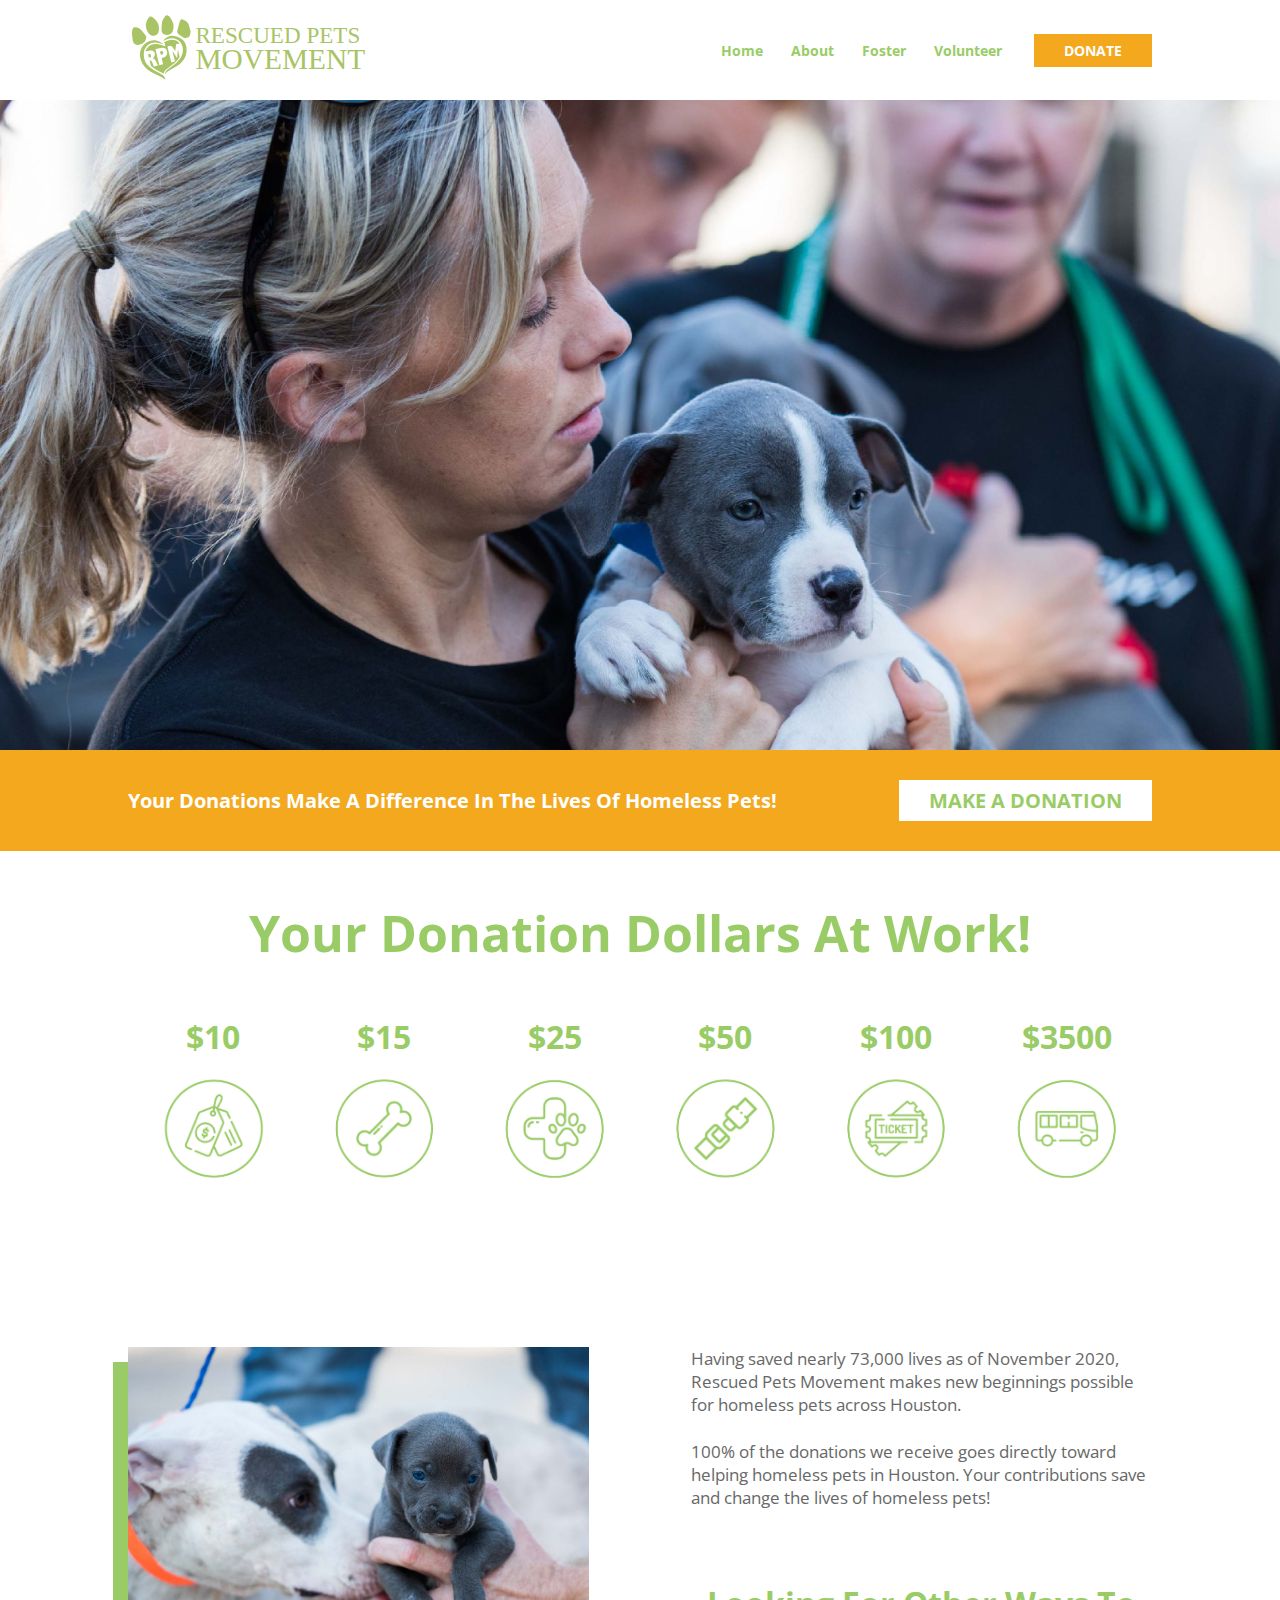
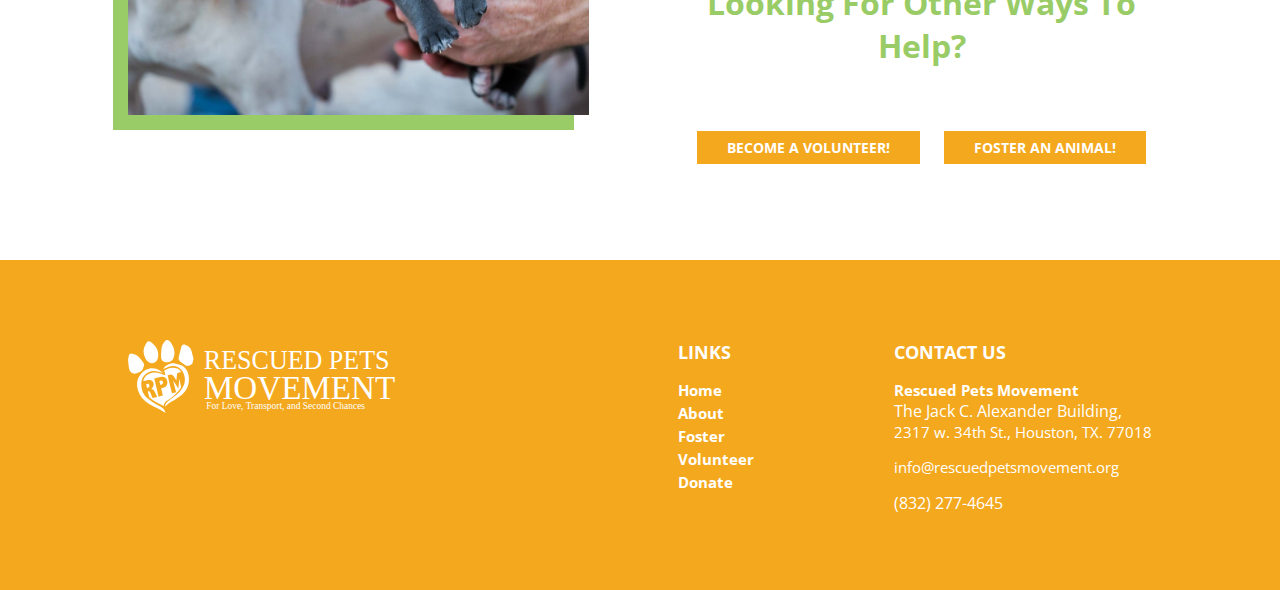
<file: RPM- Donate.html>
<!Doctype html>
<html>
<head>
   <meta name="viewport" content="with=device-width, initial-scale=1.0">
    <meta charset="utf-8">
    <meta http-equiv="X-UA-Compatible" content="IE-edge">
    <meta name="Rescued Pets Movement Saves Hundreds of Animals from Area Shelters. Donate Today To Help Us Continue Our Life-Saving Work. Services: Animal Transport, Animal Rescue, Animal Foster Care." content="">
    <title>Rescued Pets Movement - Donate</title>
    <link rel="stylesheet" href="RPM-Donate.css">
</head>
<body>
    
<!----------------Navigation Header---------------->
    
     <section class="header">
        <nav>
            <div class="Logo"><a href="index.html"><img src="Images/RPM%20Logo%20green.svg"></a></div>
            <div class="nav-links">
              <ul>
                <li><a href="index.html">Home</a></li>
                <li><a href="RPM-about.html">About</a></li>
                <li><a href="RPM-Foster.html">Foster</a></li>
                <li><a href="RPM-Volunteer.html">Volunteer</a></li>
                <a href="RPM-%20Donate.html"><Button>DONATE</Button></a>
            </ul>
            </div>
            </nav>
      
    </section>
  <!----------------Background image---------------->      
          
    
    <section class="background-image">
    
    </section>
   
    
   
    
<!----------------Donate Banner---------------->
   <section class="Donate-c">
    <div class="Donate-Container">
     <div class="Donate-row">
         <div class="Donate-col">
             <P>Your Donations Make A Difference In The Lives Of Homeless Pets!</P></div>
                <div class="Donate-Col"><a href="https://rescuedpetsmovement.networkforgood.com/projects/99946-main-giving-page"><Button>MAKE A DONATION</Button></a>
                </div>
    </div>
    </div>
    </section>
   
    
<!----------------Your Donation Dollars at work---------------->
    
    
    <div class="Donate-title"><h1>Your Donation Dollars At Work!</h1></div>
    <section class="donate-body">
     <figure>
         <h1>$10</h1>
  <img src="Images/Donate%20Icons-07.png">
    <figcaption>
        <p><b>Luggage Tag:</b></p>
<p1>Collar and info for each pet!</p1>
    </figcaption>
    </figure>
    <figure>
        <h1>$15</h1>
  <img src="Images/Donate%20Icons-08.png">
    <figcaption>
        <p><b>Food & Beverage:</b></p>
<p1>Keep their tummies full for the journey!</p1>
        
    </figcaption>
    </figure>
    <figure>
        <h1>$25</h1>
  <img src="Images/Donate%20Icons-09.png">
    <figcaption>
        <p><b>Puppy Pit Stop:</b></p>
<p1>Potty Pads / Cleaning Supplies!</p1>
        
    </figcaption>
    </figure>
    <figure>
        <h1>$50</h1>
  <img src="Images/Donate%20Icons-10.png">
    <figcaption>
        <p><b>Seat On The Bus:</b></p>
<p1>Individual Dog & Cat Crates!</p1>
        
    </figcaption>
    </figure>
    <figure>
        <h1>$100</h1>
  <img src="Images/Donate%20Icons-11.png">
    <figcaption>
        <p><b>Reserve Ticket:</b></p>
<p1>Transportation Costs for Each Pet!</p1>
        
    </figcaption>
    </figure>
    <figure>
     <h1>$3500</h1>
  <img src="Images/Donate%20Icons-12.png">
    <figcaption>
        <p><b>You Can Save an Entire Busload!</b></p>
        
    </figcaption>
    </figure>
    </section>
    
    
<!----------------2 Column Info ---------------->
    
    <section class="column-container">
        <div class="Column-row">
            <div class="Col">
                 <img src="Images/1Donate-02.jpg">
            </div>
             <div class="Col">
                 
                <p>Having saved nearly 73,000 lives as of November 2020, Rescued Pets Movement makes new beginnings possible for homeless pets across Houston.</p>
                 <p>100% of the donations we receive goes directly toward helping homeless pets in Houston. Your contributions save and change the lives of homeless pets!</p>
    
                 <h1>Looking For Other Ways  To Help?</h1>
                  <div class="button-container">
                      
                      <div class="button1"><a href="RPM-Volunteer.html"><Button>BECOME A VOLUNTEER!</Button></div>
                          
                          
                          <div class="button1"><a href="RPM-Foster.html"><Button>FOSTER AN ANIMAL!</Button></a></div>
                 
                      </div>
                 </div> 
            </div>
        
        
        </div>
    </section>
    
<!----------------Footer ---------------->
    
<section class="footer-container">
    <div class="footer">
         <div class="footer-heading footer-1">
             <a href="RPM-INDEX-NEW.html"><img src="Images/RPMlogowhite.svg"></a>
        </div>
        <div class="footer-heading EMPTY"></div>
        <div class="footer-heading">
            <h2>LINKS</h2>
            <a href="index.html">Home</a>
            <a href="RPM-about.html">About</a>
            <a href="RPM-Foster.html">Foster</a>
            <a href="RPM-Volunteer.html">Volunteer</a>
            <a href="RPM-%20Donate.html">Donate</a>
        </div>
        <div class="footer-heading">
            <h2>CONTACT US</h2>
            <p1>Rescued Pets Movement</p1>
            <p2>The Jack C. Alexander Building,</p2>
            <p3>2317 w. 34th St., Houston, TX. 77018</p3>
            <p4>info@rescuedpetsmovement.org</p4>
            <p5>(832) 277-4645</p5>
        </div>
         
        
    
    </div>
</section>
    
    
    
</body>
</html>
</file>
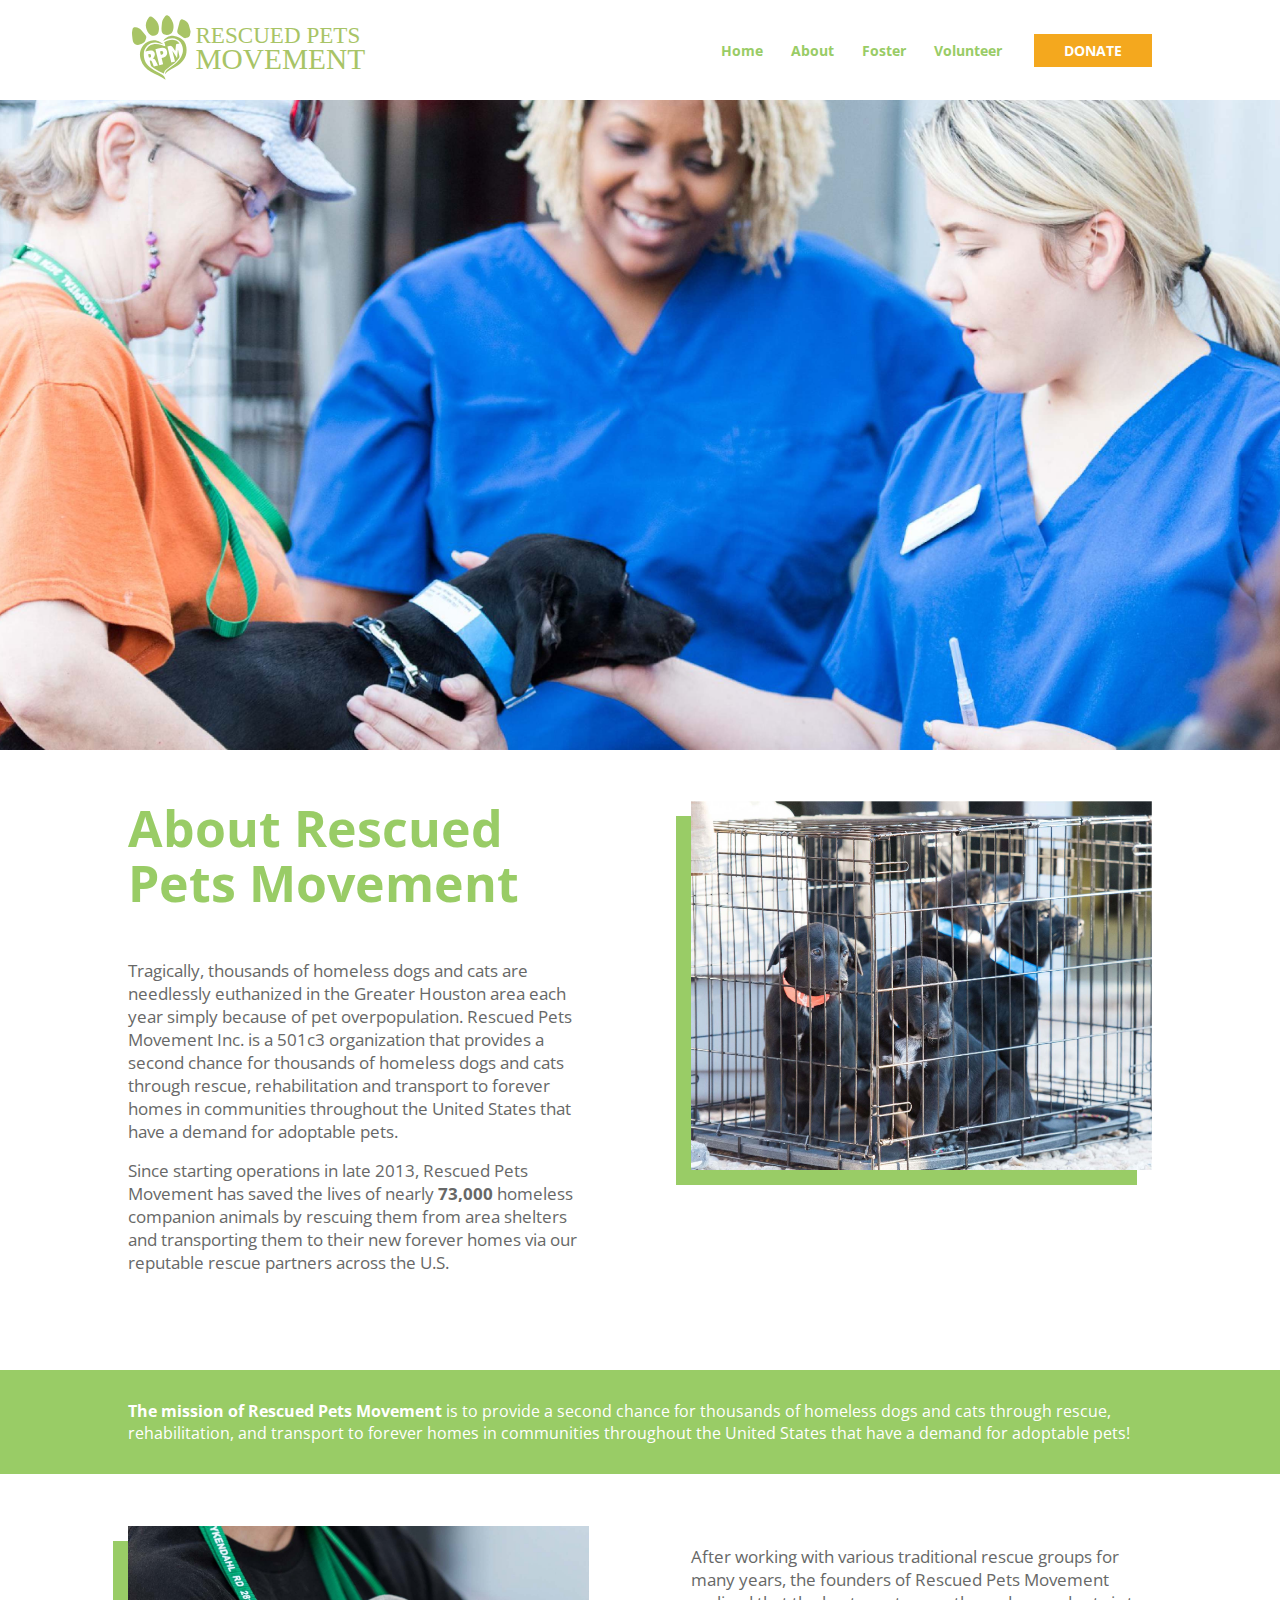
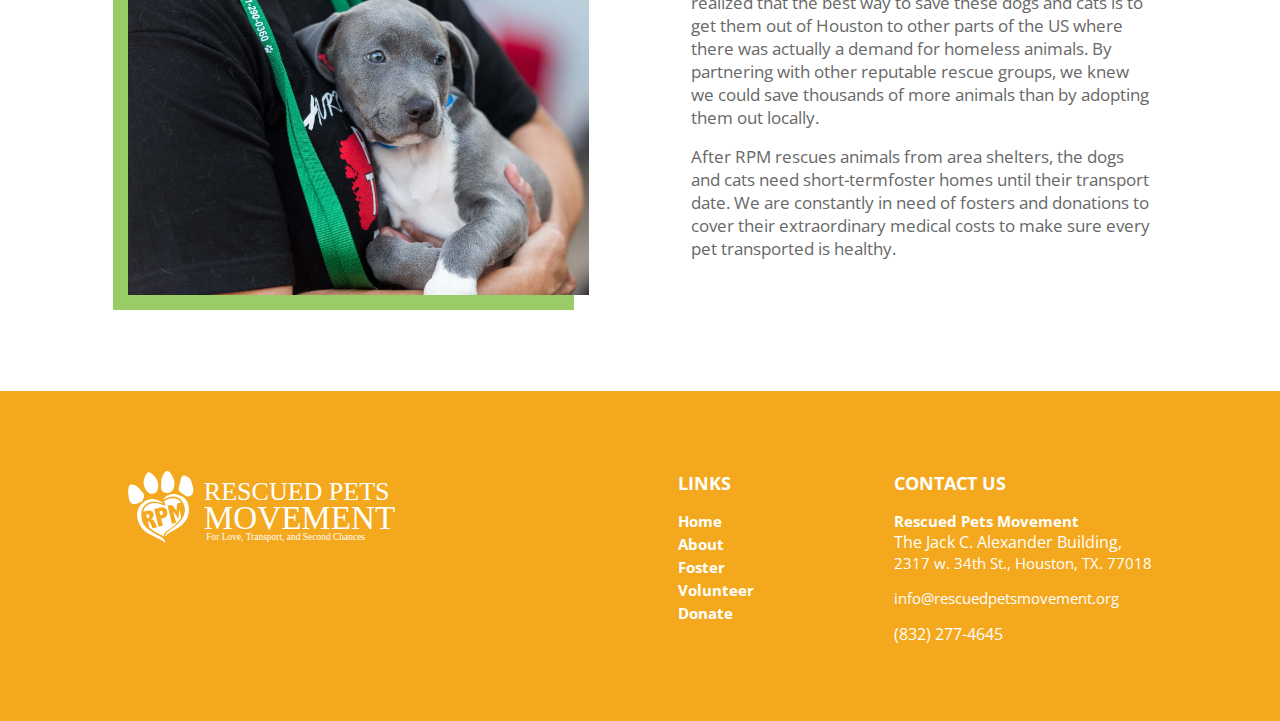
<file: RPM-about.html>
<!Doctype html>
<html>
<head>
   <meta name="viewport" content="with=device-width, initial-scale=1.0">
    <meta charset="utf-8">
    <meta http-equiv="X-UA-Compatible" content="IE-edge">
    <meta name="Rescued Pets Movement Saves Hundreds of Animals from Area Shelters. Donate Today To Help Us Continue Our Life-Saving Work. Services: Animal Transport, Animal Rescue, Animal Foster Care." content="">
    <title>Rescued Pets Movement - About</title>
    <link rel="stylesheet" href="RPM-about.css">
</head>
<body>
    
<!----------------Navigation Header---------------->
    
     <section class="header">
        <nav>
            <div class="Logo"><a href="index.html"><img src="Images/RPM%20Logo%20green.svg"></a></div>
            <div class="nav-links">
              <ul>
                <li><a href="index.html">Home</a></li>
                <li><a href="RPM-about.html">About</a></li>
                <li><a href="RPM-Foster.html">Foster</a></li>
                <li><a href="RPM-Volunteer.html">Volunteer</a></li>
                <a href="RPM-%20Donate.html"><Button>DONATE</Button></a>
            </ul>
            </div>
            </nav>
      
    </section>
    
    <section class="background-image"></section>
   
    
   
    
<!----------------About RPM---------------->
    
    <section class="About-RPM-Container">
        
        <div class="About-Row">
            <div class="About-Col">
            <h1>About Rescued Pets Movement</h1>
            <p>Tragically, thousands of homeless dogs and cats are needlessly euthanized in the Greater Houston area each year simply because of pet overpopulation. Rescued Pets Movement Inc. is a 501c3 organization that provides a second chance for thousands of homeless dogs and cats through rescue, rehabilitation and transport to forever homes in communities throughout the United States that have a demand for adoptable pets.</p>

                <p>Since starting operations in late 2013, Rescued Pets Movement has saved the lives of nearly <b>73,000</b> homeless companion animals by rescuing them from area shelters and transporting them to their new forever homes via our reputable rescue partners across the U.S.</p>
            </div>
            <div class="About-Col">
                <img src="Images/About-pic-02.jpg">
        </div>
        </div>
    </section>
    
    <!----------------blockquote---------------->
    <section class= "mission-banner">
        <div class="mission-container">
            <div class="mission-text">
                <p><b>The mission of Rescued Pets Movement</b> is to provide a second chance for thousands of homeless dogs and cats through rescue, rehabilitation, and transport to forever homes in communities throughout the United States that have a demand for adoptable pets!</p>
            </div>
        </div>
    </section>
    
<!----------------About-C RPM---------------->
    
    <section class="About-C-RPM-Container">
        <div class="About-Row-2">
            <div class="About-C-Col">
                 <img src="Images/About-pic-03.jpg">
            </div>
            <div class="About-C-Col">
                 <p>After working with various traditional rescue groups for many years, the founders of Rescued Pets Movement realized that the best way to save these dogs and cats is to get them out of Houston to other parts of the US where there was actually a demand for homeless animals.  By partnering with other reputable rescue groups, we knew we could save thousands of more animals than by adopting them out locally.</p>

                <p>After RPM rescues animals from area shelters, the dogs and cats need short-termfoster homes until their transport date. We are constantly in need of fosters and donations to cover their extraordinary medical costs to make sure every pet transported is healthy.</p>
            </div>
            
        </div>
       
    </section>
    
    
    
<!----------------footer---------------->
    
<section class="footer-container">
    <div class="footer">
         <div class="footer-heading footer-1">
             <a href="RPM-INDEX-NEW.html"><img src="Images/RPMlogowhite.svg"></a>
        </div>
        <div class="footer-heading EMPTY"></div>
        <div class="footer-heading">
            <h2>LINKS</h2>
            <a href="index.html">Home</a>
            <a href="RPM-about.html">About</a>
            <a href="RPM-Foster.html">Foster</a>
            <a href="RPM-Volunteer.html">Volunteer</a>
            <a href="RPM-%20Donate.html">Donate</a>
        </div>
        <div class="footer-heading">
            <h2>CONTACT US</h2>
            <p1>Rescued Pets Movement</p1>
            <p2>The Jack C. Alexander Building,</p2>
            <p3>2317 w. 34th St., Houston, TX. 77018</p3>
            <p4>info@rescuedpetsmovement.org</p4>
            <p5>(832) 277-4645</p5>
        </div>
         
        
    
    </div>
</section>
    
    
    
</body>
</html>
</file>
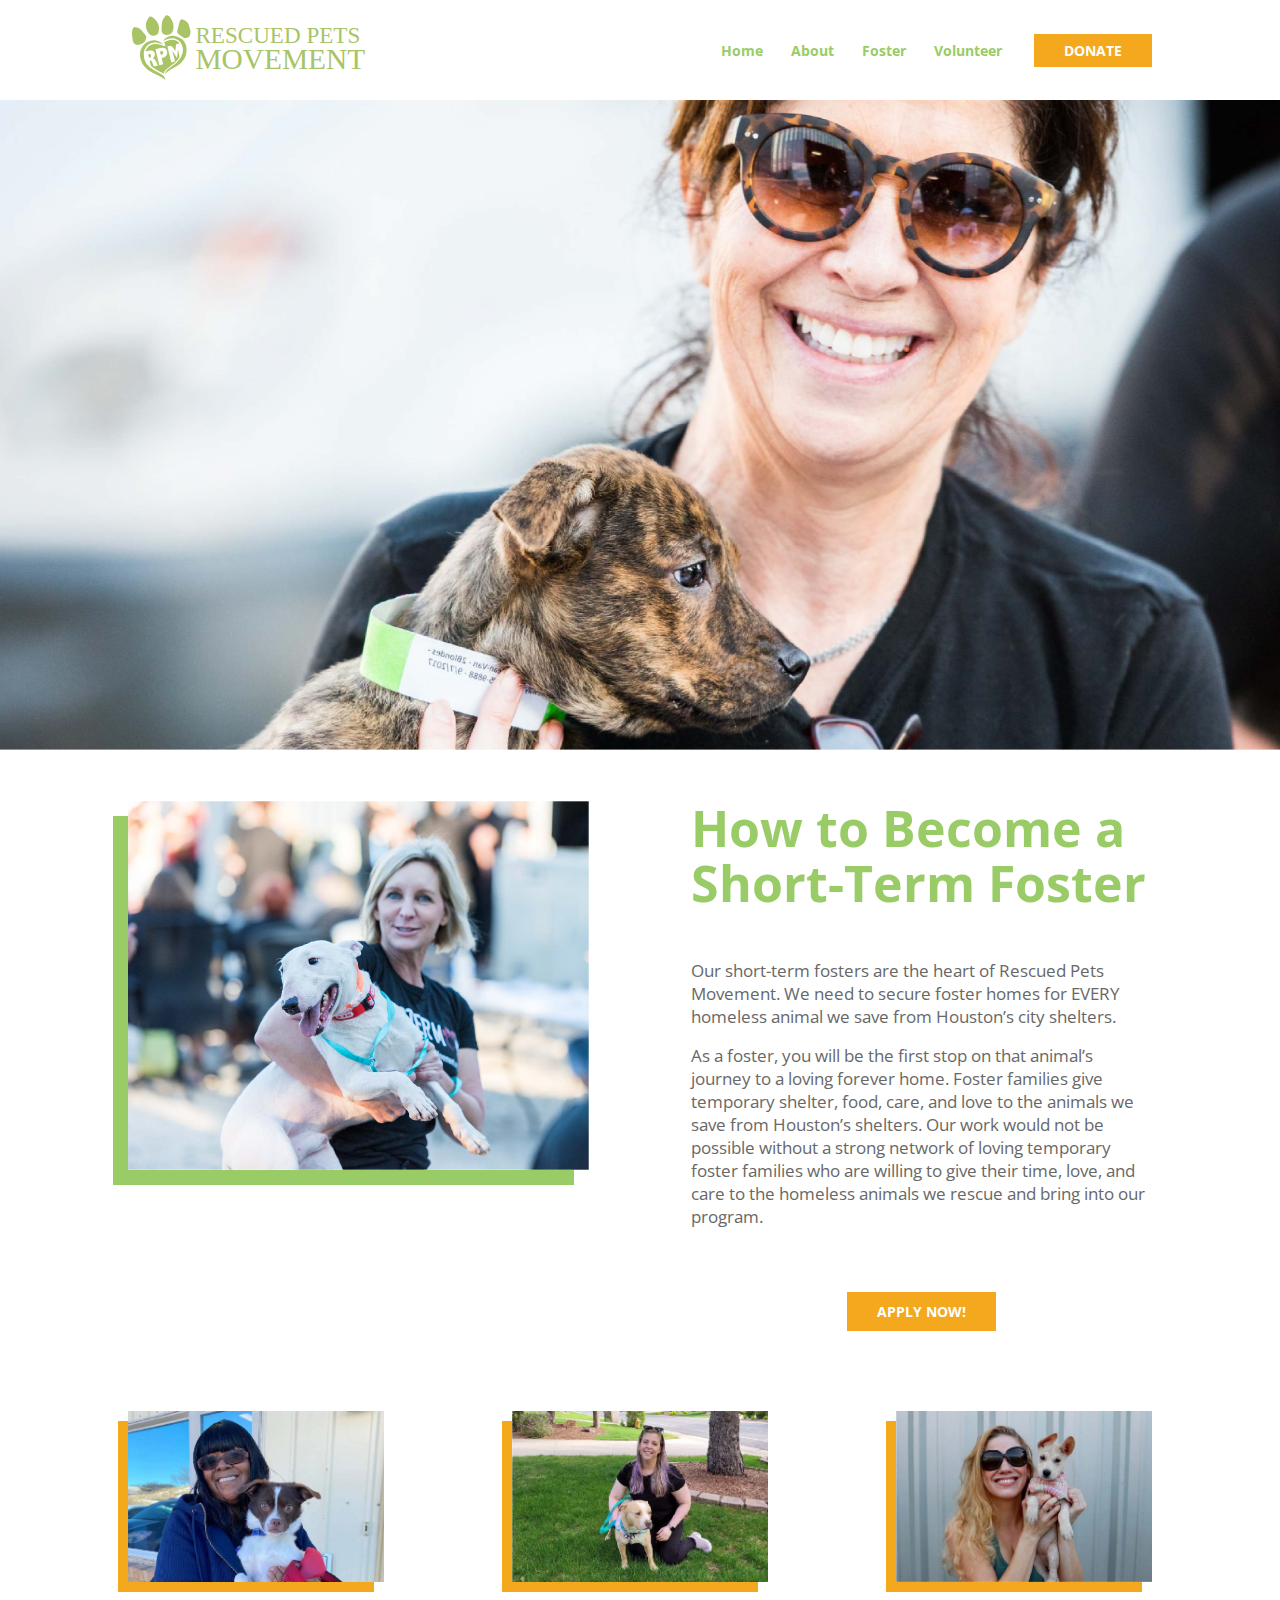
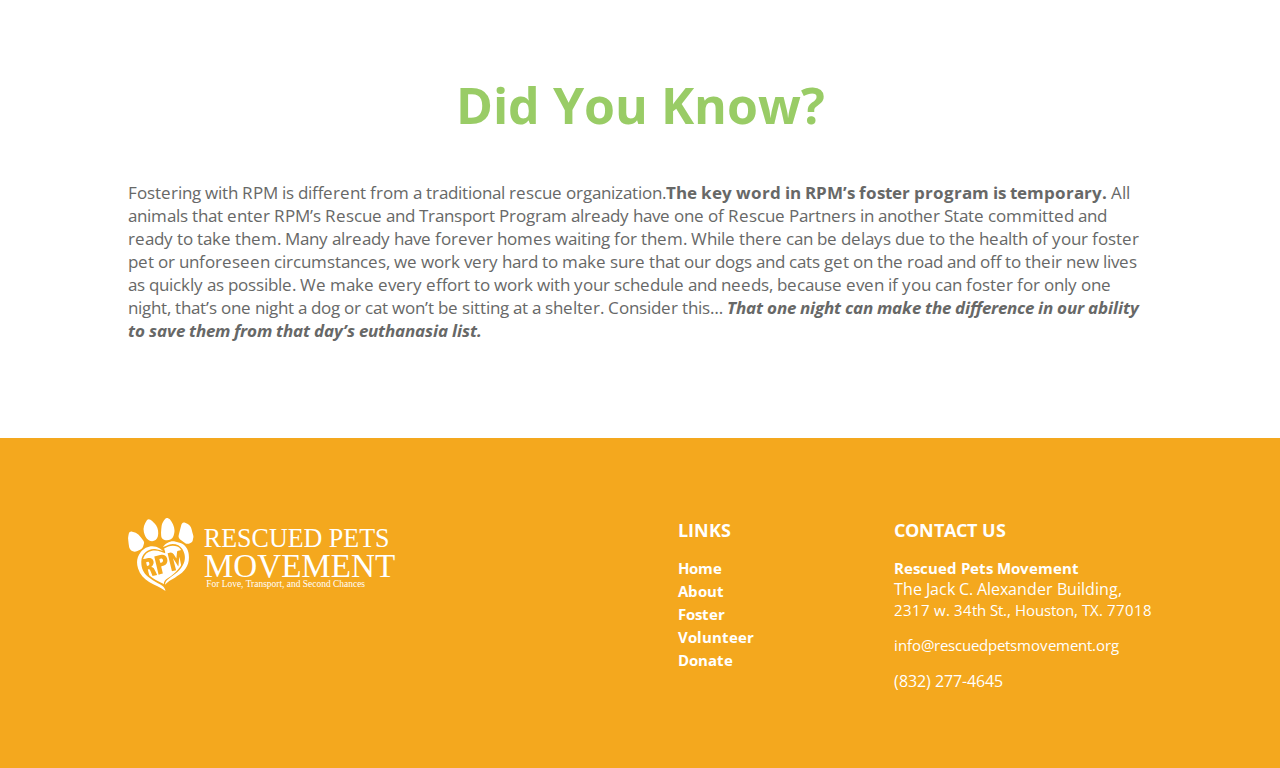
<file: RPM-Foster.html>
<!Doctype html>
<html>
<head>
   <meta name="viewport" content="with=device-width, initial-scale=1.0">
    <meta charset="utf-8">
    <meta http-equiv="X-UA-Compatible" content="IE-edge">
    <meta name="Rescued Pets Movement Saves Hundreds of Animals from Area Shelters. Donate Today To Help Us Continue Our Life-Saving Work. Services: Animal Transport, Animal Rescue, Animal Foster Care." content="">
    <title>Rescued Pets Movement - Foster</title>
    <link rel="stylesheet" href="RPM-Foster.css">
</head>
<body>
    
<!----------------Navigation Header---------------->
    
 <section class="header">
        <nav>
            <div class="Logo"><a href="index.html"><img src="Images/RPM%20Logo%20green.svg"></a></div>
            <div class="nav-links">
              <ul>
                <li><a href="index.html">Home</a></li>
                <li><a href="RPM-about.html">About</a></li>
                <li><a href="RPM-Foster.html">Foster</a></li>
                <li><a href="RPM-Volunteer.html">Volunteer</a></li>
                <a href="RPM-%20Donate.html"><Button>DONATE</Button></a>
            </ul>
            </div>
            </nav>
        </section>
      
    <div class="background-image"></div>
    

<!----------------How to become a short-term foster---------------->
    
    <section class="how">
        
        <div class="row">
            <div class="HTBSTF">
            <img src="Images/Foster-1.jpg" alt="RPM_1">
            </div>
            <div class="HTBSTF">
            <h1>How to Become a Short-Term Foster</h1>
            <p>Our short-term fosters are the heart of Rescued Pets Movement. We need to secure foster homes for EVERY homeless animal we save from Houston’s city shelters.</p>
            <p>
                As a foster, you will be the first stop on that animal’s journey to a loving forever home. Foster families give temporary shelter, food, care, and love to the animals we save from Houston’s shelters. Our work would not be possible without a strong network of loving temporary foster families who are willing to give their time, love, and care to the homeless animals we rescue and bring into our program.</p>
                <div class="LMbutton-container"><div class="LM-button"><a href="https://docs.google.com/forms/d/e/1FAIpQLSe3cpMVJP61m_5eDw3GGxj3ZWz79ipcQY7tKyjc6Qb9q6S0xg/viewform"><Button>APPLY NOW!</Button></a></div></div>
        </div>
        </div>
    </section>
    
    <!----------------3 image column---------------->
    
    <section class="image3-containter">
    <div class="row2">
        <div class="col-1">
            <img src="Images/Foster-col-03.jpg">
            </div>
        
         <div class="col-1">
            <img src="Images/Foster-col-04.jpg">
            </div>
        
         <div class="col-1">
            <img src="Images/Foster-col-05.jpg">
             </div>
       
        </div>
     </section>
    
    
     <!----------------did you know?---------------->
    
    <section class="Did-you-know-container">
        <div class="Did-you-know">
         <h1>Did You Know?</h1>
            <p>Fostering with RPM is different from a traditional rescue organization.<b>The key word in RPM’s foster program is temporary.</b> All animals that enter RPM’s Rescue and Transport Program already have one of Rescue Partners in another State committed and ready to take them.  Many already have forever homes waiting for them.  While there can be delays due to the health of your foster pet or unforeseen circumstances, we work very hard to make sure that our dogs and cats get on the road and off to their new lives as quickly as possible. We make every effort to work with your schedule and needs, because even if you can foster for only one night, that’s one night a dog or cat won’t be sitting at a shelter. Consider this… <em><b>That one night can make the difference in our ability to save them from that day’s euthanasia list.</b></em></p>
        </div>
    
    
    
    
    
    </section>
   
    
    
<!----------------footer---------------->
    
<section class="footer-container">
    <div class="footer">
         <div class="footer-heading footer-1">
             <a href="RPM-INDEX-NEW.html"><img src="Images/RPMlogowhite.svg"></a>
        </div>
        <div class="footer-heading EMPTY"></div>
        <div class="footer-heading">
            <h2>LINKS</h2>
            <a href="index.html">Home</a>
            <a href="RPM-about.html">About</a>
            <a href="RPM-Foster.html">Foster</a>
            <a href="RPM-Volunteer.html">Volunteer</a>
            <a href="RPM-%20Donate.html">Donate</a>
        </div>
        <div class="footer-heading">
            <h2>CONTACT US</h2>
            <p1>Rescued Pets Movement</p1>
            <p2>The Jack C. Alexander Building,</p2>
            <p3>2317 w. 34th St., Houston, TX. 77018</p3>
            <p4>info@rescuedpetsmovement.org</p4>
            <p5>(832) 277-4645</p5>
        </div>
         
        
    
    </div>
</section>
    
    
    
</body>
</html>
</file>
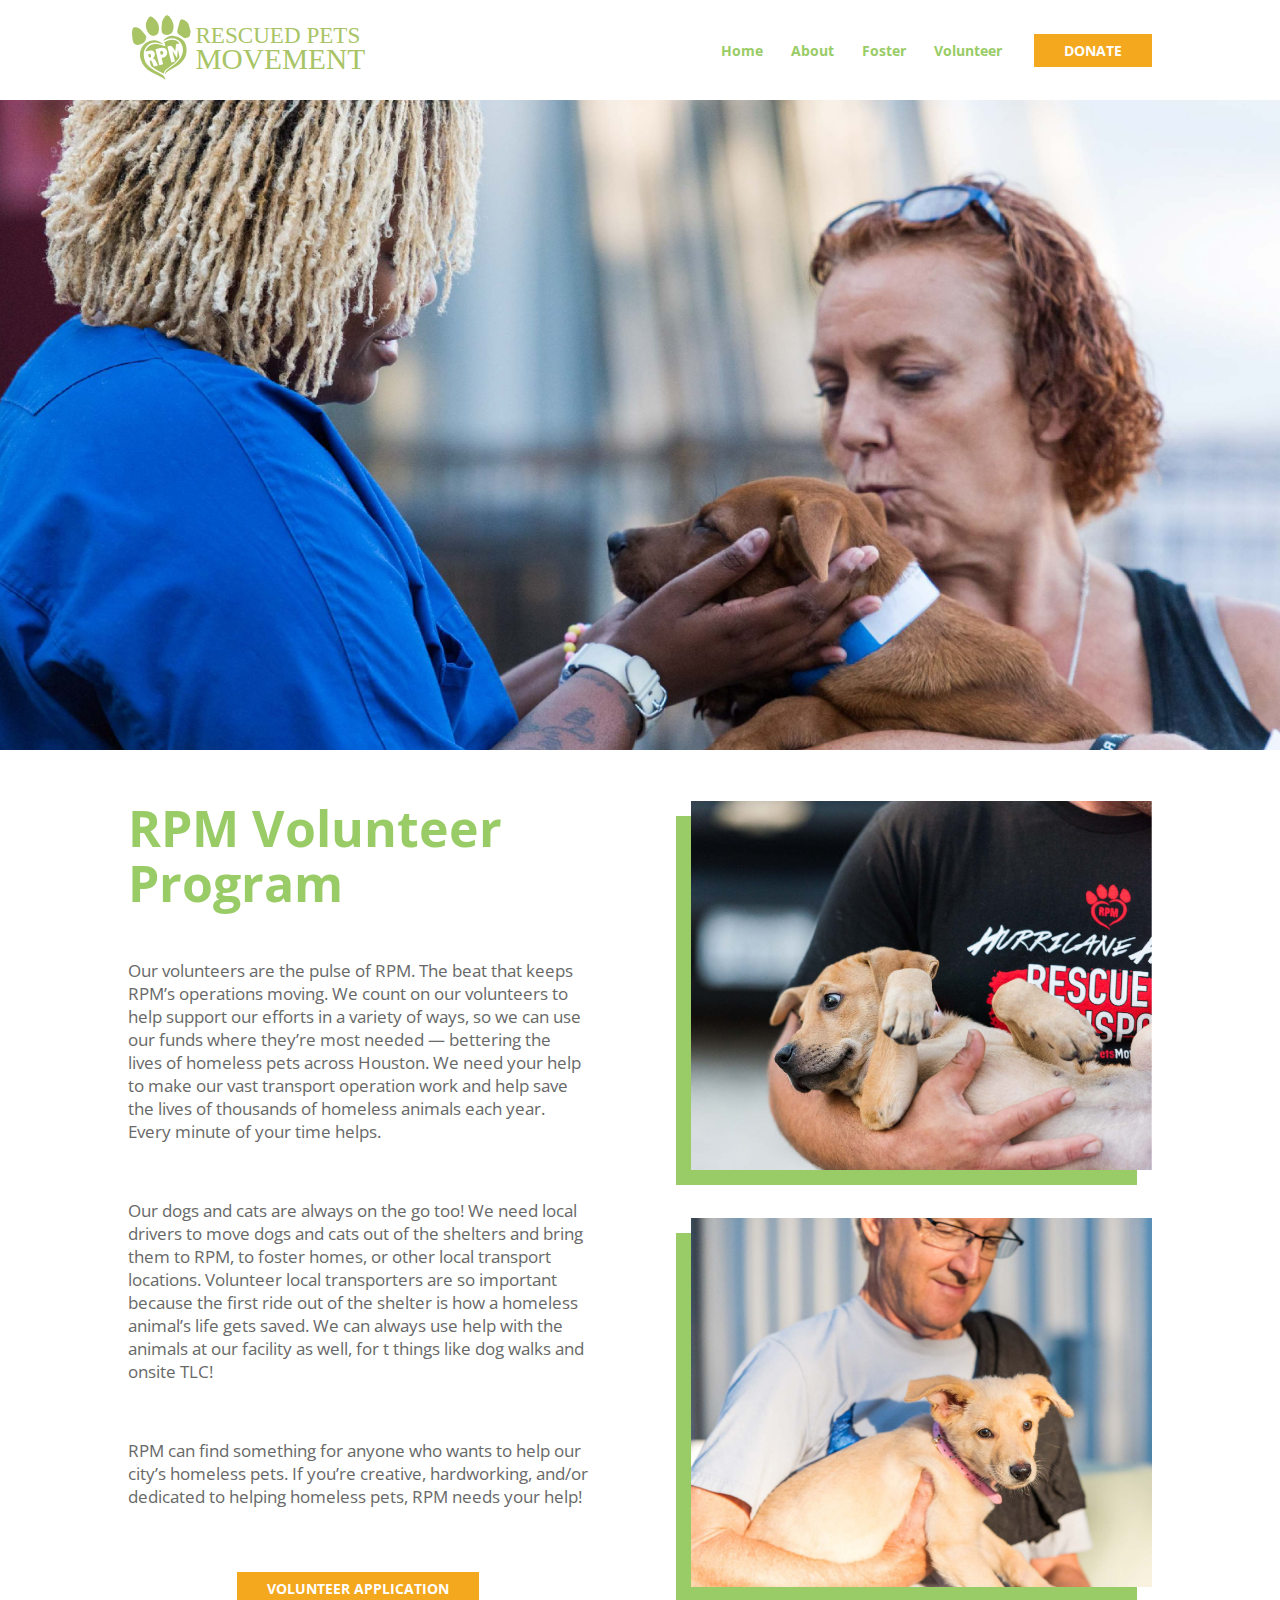
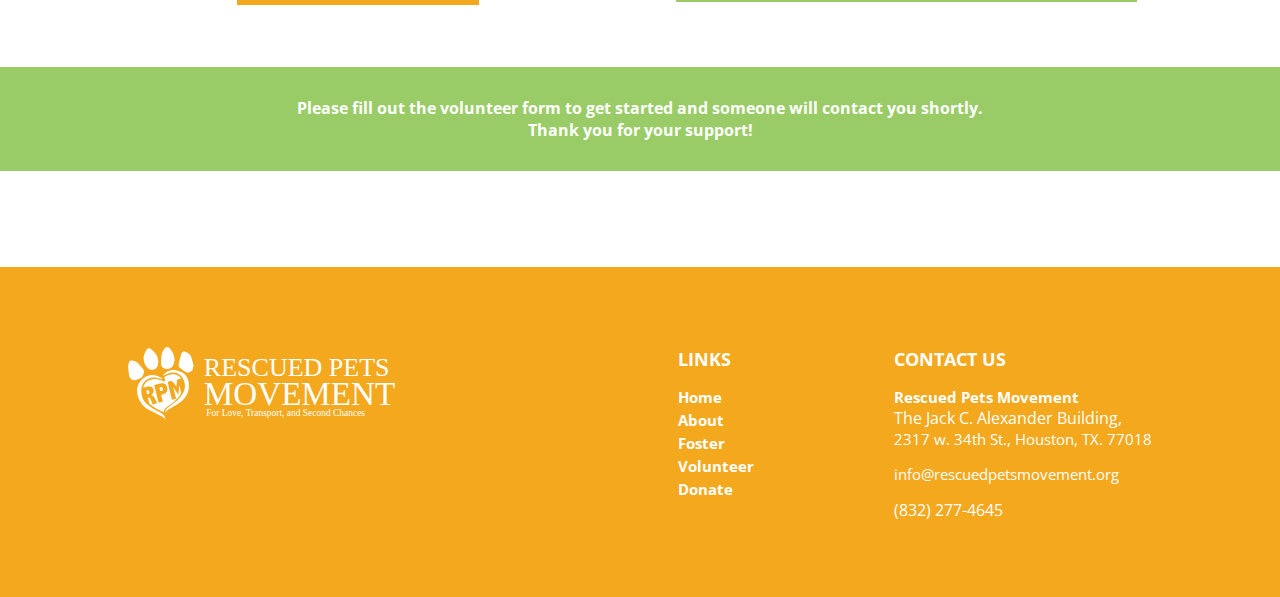
<file: RPM-Volunteer.html>
<!Doctype html>
<html>
<head>
   <meta name="viewport" content="with=device-width, initial-scale=1.0">
    <meta charset="utf-8">
    <meta http-equiv="X-UA-Compatible" content="IE-edge">
    <meta name="Rescued Pets Movement Saves Hundreds of Animals from Area Shelters. Donate Today To Help Us Continue Our Life-Saving Work. Services: Animal Transport, Animal Rescue, Animal Foster Care." content="">
    <title>Rescued Pets Movement - Volunteer</title>
    <link rel="stylesheet" href="RPM-Volunteer.css">
</head>
<body>
    
<!----------------Navigation Header---------------->
    
     <section class="header">
        <nav>
            <div class="Logo"><a href="index.html"><img src="Images/RPM%20Logo%20green.svg"></a></div>
            <div class="nav-links">
              <ul>
                <li><a href="index.html">Home</a></li>
                <li><a href="RPM-about.html">About</a></li>
                <li><a href="RPM-Foster.html">Foster</a></li>
                <li><a href="RPM-Volunteer.html">Volunteer</a></li>
                <a href="RPM-%20Donate.html"><Button>DONATE</Button></a>
            </ul>
            </div>
            </nav>
      
    </section>
     <section class="background-image"></section>
    
   
    
<!----------------RPM Volunteer Program---------------->
    
    <section class="About-RPM-Container">
        
        <div class="About-Row">
            <div class="About-Col">
            <h1>RPM Volunteer Program </h1>
            <p>Our volunteers are the pulse of RPM. The beat that keeps RPM’s operations moving. We count on our volunteers to help support our efforts in a variety of ways, so we can use our funds where they’re most needed — bettering the lives of homeless pets across Houston. We need your help to make our vast transport operation work and help save the lives of thousands of homeless animals each year. Every minute of your time helps.</p>

                <p>Our dogs and cats are always on the go too! We need local drivers to move dogs and cats out of the shelters and bring them to RPM, to foster homes, or other local transport locations. Volunteer local transporters are so important because the first ride out of the shelter is how a homeless animal’s life gets saved. We can always use help with the animals at our facility as well, for t things like dog walks and onsite TLC!</p>
                
                <p>RPM can find something for anyone who wants to help our city’s homeless pets. If you’re creative, hardworking, and/or dedicated to helping homeless pets, RPM needs your help!</p>
                
                <div class="button-container"><a href="https://docs.google.com/forms/d/e/1FAIpQLSesfCZS03B_r-CGFlM_XWOmwviiDQDi9fQNJezVTyxRN82zlQ/viewform"><Button>VOLUNTEER APPLICATION</Button></a></div>
            </div>
            <div class="About-Col">
                <img src="Images/Volunteer-02.jpg">
                <img src="Images/Volunteer-2.jpg">
            
        </div>
        </div>
    </section>
    
   <!----------------Blockquote---------------->
    
        <div class="blockquote-container">
        <div class="blockquote-text">
            <p>Please fill out the volunteer form to get started and someone will contact you shortly.</p> <p>Thank you for your support!</p></div>
        </div>

    <!----------------footer---------------->
    
<section class="footer-container">
    <div class="footer">
         <div class="footer-heading footer-1">
             <a href="RPM-INDEX-NEW.html"><img src="Images/RPMlogowhite.svg"></a>
        </div>
        <div class="footer-heading EMPTY"></div>
        <div class="footer-heading">
            <h2>LINKS</h2>
            <a href="index.html">Home</a>
            <a href="RPM-about.html">About</a>
            <a href="RPM-Foster.html">Foster</a>
            <a href="RPM-Volunteer.html">Volunteer</a>
            <a href="RPM-%20Donate.html">Donate</a>
        </div>
        <div class="footer-heading">
            <h2>CONTACT US</h2>
            <p1>Rescued Pets Movement</p1>
            <p2>The Jack C. Alexander Building,</p2>
            <p3>2317 w. 34th St., Houston, TX. 77018</p3>
            <p4>info@rescuedpetsmovement.org</p4>
            <p5>(832) 277-4645</p5>
        </div>
         
        
    
    </div>
</section>
    
    
    
</body>
</html>
</file>
<file: RPM-Donate.css>
@import url('https://fonts.googleapis.com/css2?family=Open+Sans:ital,wght@0,300;0,400;0,500;0,600;0,700;0,800;1,300;1,400;1,500;1,600;1,700;1,800&display=swap');

*{
    margin: 0;
    padding: 0;
    font-family: "Open Sans", sans-serif;
    box-sizing: border-box;
}

body{
    
    margin-left: auto;
    margin-right: auto;
    
}


/* ---------Navigation Header----------- */

.background-image {
    width: 100%;
    background-image: url(Images/1Donate-01.jpg);
    background-position: center;
    background-size: cover;
    position: relative;
    min-height: 650px;
    max-height: inherit;
    overflow: hidden;
    
}

nav{
    width: 80%;
    margin: auto;
    display: flex;
    padding-top: 1%;
    padding-bottom: 1%;
    justify-content: space-between;
    align-items: center;
    background-color: #ffffff;
    
}

nav img{
    width: 240px;
    cursor: pointer;
    margin-right: auto;
}

.nav-links{
    text-align: right;
}

.nav-links ul li{
    list-style: none;
    display: inline-block;
    padding: 8px 12px;
 
}

.nav-links ul li a{
    color: #99cc66;
    text-decoration: none;
    font-size: 14px;
    font-weight: 700;
   
}


.nav-links li a:hover {
    color: #f4a81e;
        transition: all 0.4s ease 0s;

}

.header button {
    margin-left: 1rem;
    font-weight:700;
    font-size: 14px;
    color: #ffffff;
    text-decoration: none;
    padding: 7px 30px; 
    background-color: #f4a81e;
    Border: none;
    cursor: pointer;
  
   
}
.header button:hover {
     background-color: #99cc66;
    transition: all 0.3s ease 0s;

}

/*----------------Donate Banner----------------*/

.Donate-c {
    background-color: #f4a81e;
    padding: 30px 0px;
    margin-bottom: 3rem;
}
.Donate-Container {
    width: 80%;
    margin: auto;
    
}

.Donate-row {
    display: flex;
    flex-direction: row;
    justify-content: space-between;
    align-items: center;
}

.Donate-row {
    color: #ffffff;
    font-weight: 700;
    font-size: 20px;
}

.Donate-row button {
    margin-left: 15px;
    font-family: "Open Sans", sans-serif;
    font-weight:700;
    font-size: 20px;
    color: #99cc66;
    text-decoration: none;
    padding: 7px 30px; 
    background-color: #ffffff;
    Border: none;
    cursor: pointer;
    transition: all 0.3s ease 0s;
}
.Donate-row button:hover {
     background-color: #99cc66; 
     color: #ffffff;
   
}

        
/*----------------Your Donation Dollars at work----------------*/

}
.Donate-title {
    text-align: center;
}
    
.Donate-title h1{
    color: #99cc66;
    font-size: 50px;
    margin-bottom: 3rem;
}
   
.D-row {
    display: flex;
    flex-direction: row;
    justify-content: space-between;

}

.D-Col img {
   width: 100%;
    
}

h1 {
    text-align: center;
    color: #99cc66
}

figure img {
    width: 100%;
    top 0;
    left: 0;
    position: absolute;
    border-radius: 50%;
}

.donate-body {
    width: 80%;
    display: flex;
    align-items: center;
    justify-content: space-between;
    margin-bottom: -5rem;
    margin: auto;
}

figure {
    height: 300px;
    width : 300px;
    position: relative;
    overflow: hidden;
}

figure:hover img{
    
     transition: all 0.4s ease 0s;
    filter: blur(100px);
        
  
}

figcaption{
    width: 80%;
    position: absolute;
    text-align: center;
    transform: translateY(50px) translateX(25px);
    opacity: 0;
   
    
}

figcaption h1{
    color: #99cc66;
    margin-bottom: 5px;
   
}

figcaption p {
   color: #676867;
}

figcaption p1{
   color: #676867;
    

}

figure:hover figcaption{
    transform: translateY(50px) translateX(25px);
    opacity:  1;
}



/*----------------2 column info----------------*/

.column-container {
    width: 80%;
    margin: auto;
}
.Column-row{
    margin-top: 2rem;
    display: flex;
    flex-direction: row;
    justify-content: space-between;
    margin-bottom: 6rem;
    
   
}


.Col p {
    color: #676867;
    font-size: 17px;
     margin-bottom: 1.5rem;  
    
}


.Col {
    display: flex;
    flex-direction: column;
    width: 45%;
    
}

.Col img{ 
    box-shadow: -15px 15px #99cc66;
    
   
}

.Col h1 {
    margin-top: 3rem;
}

.button-container {
    display: flex;
    flex-direction: row;
    justify-content: space-around;
}

.button1 {
    margin-top: 4rem;
}

.button-container button{

    font-weight:700;
    font-size: 14px;
    color: #ffffff;
    text-decoration: none;
    padding: 7px 30px; 
    background-color: #f4a81e;
    Border: none;
    cursor: pointer;
    transition: all 0.3s ease 0s;
}

.button-container button:hover {
    background-color: #99cc66;
}



/*----------------footer----------------*/
    


.footer-container {
    background-color: #f4a81e;
    
    
    
}

.footer {
    height: 330px;
    background-color: #f4a81e;
    color: #ffffff;
    display: flex;
    justify-content: space-between;
    margin: 0 auto;
    width: 80%;
    
    

}

.footer-heading {
    display: flex;
    flex-direction: column;
    margin-top: 5rem;
}

.footer-heading a{
    text-decoration-line: none;
    color: #ffff;
    font-weight: 700;
    font-size: 15px;
    padding-bottom: 3px;
    transition: all 0.4s ease 0s;
}

.footer-heading a:hover {
    color: #99cc66;

}

.footer-heading h2 {
    margin-bottom: 1rem;
    font-size: 18px;
    
    
}

.footer-heading p {
    font-weight: 700;
    font-size: 15px;
}


.footer-heading p1 {
    font-weight: 700;
    font-size: 15px;

}

.footer-heading p {
    font-weight: 700;
    font-size: 15px;

}

.footer-heading p3 {
    margin-bottom: 15px;
    font-size: 15px;
}

.footer-heading p4 {
    margin-bottom: 15px;
    font-size: 15px;
}


.footer img {
 width: 270px;
    
}
</file>
<file: RPM-about.css>
@import url('https://fonts.googleapis.com/css2?family=Open+Sans:ital,wght@0,300;0,400;0,500;0,600;0,700;0,800;1,300;1,400;1,500;1,600;1,700;1,800&display=swap');

*{
    margin: 0;
    padding: 0;
    font-family: "Open Sans", sans-serif;
    box-sizing: border-box;
}

body{
    
    margin-left: auto;
    margin-right: auto;
    
}


/* ---------Navigation Header----------- */

.background-image {
    width: 100%;
    background-image: url(Images/Background-about.jpg);
    background-position: center;
    background-size: cover;
    position: relative;
    min-height: 650px;
    max-height: inherit;
    overflow: hidden;
    
}

nav{
    width: 80%;
    margin: auto;
    display: flex;
    padding-top: 1%;
    padding-bottom: 1%;
    justify-content: space-between;
    align-items: center;
    background-color: #ffffff;
    
}

nav img{
    width: 240px;
    cursor: pointer;
    margin-right: auto;
}

.nav-links{
    text-align: right;
}

.nav-links ul li{
    list-style: none;
    display: inline-block;
    padding: 8px 12px;
 
}

.nav-links ul li a{
    color: #99cc66;
    text-decoration: none;
    font-size: 14px;
    font-weight: 700;
   
}


.nav-links li a:hover {
    color: #f4a81e;
     transition: all 0.4s ease 0s;
}

.header button {
    margin-left: 1rem;
    font-weight:700;
    font-size: 14px;
    color: #ffffff;
    text-decoration: none;
    padding: 7px 30px; 
    background-color: #f4a81e;
    Border: none;
    cursor: pointer;
   
   
}
.header button:hover {
     background-color: #99cc66;
     transition: all 0.3s ease 0s;

}

/*----------------About RPM----------------*/


.About-RPM-Container {
    width: 80%;
    margin: auto;
}


.About-Row{
    margin-top: 5%;
    display: flex;
    flex-direction: row;
    justify-content: space-between;
    margin-bottom: 5rem;
    
    
}


.About-Col h1{
    color: #99cc66;
    font-weight: 700;
    Font-size: 50px;
    line-height: 1.1;
    margin-left:auto;
    margin-right: auto;
    margin-bottom: 3rem;
   
}


.About-Col p {
    color: #676867;
    font-size: 17px;
     margin-bottom: 1rem;  
    
}


.About-Col {
    display: flex;
    flex-direction: column;
    width: 45%;
    
}

.About-Col img{ 
    box-shadow: -15px 15px #99cc66
}


/*----------------model banner----------------*/

.mission-banner {
    background-color: #99cc66;
    padding-top: 30px;
    padding-bottom: 30px;
    margin-bottom: 3rem;
}

.mission-container {
    width: 80%;
    margin: auto;
}

.mission-text p {
    color: #ffffff;
    font-weight: 400;
}

    
/*----------------About-C RPM----------------*/

.About-C-RPM-Container {
    width: 80%;
    margin: auto;
}
    
.About-Row-2 {
    margin-top: 5%;
    display: flex;
    flex-direction: row;
    justify-content: space-between;
    align-items: center;
    margin-bottom: 6rem;
    
}



.About-C-Col p{
     color: #676867;
    font-size: 17px;
     margin-bottom: 1rem; 
}

.About-C-Col {
    display: flex;
    flex-direction: column;
    align-content: center;
    width: 45%;
    
}

.About-C-Col img{ 
    box-shadow: -15px 15px #99cc66
}

    
/*----------------Footer----------------*/
    


.footer-container {
    background-color: #f4a81e;
    
    
    
}

.footer {
    height: 330px;
    background-color: #f4a81e;
    color: #ffffff;
    display: flex;
    justify-content: space-between;
    margin: 0 auto;
    width: 80%;
    
    

}

.footer-heading {
    display: flex;
    flex-direction: column;
    margin-top: 5rem;
}

.footer-heading a{
    text-decoration-line: none;
    color: #ffff;
    font-weight: 700;
    font-size: 15px;
    padding-bottom: 3px;
    transition: all 0.4s ease 0s;
}

.footer-heading a:hover {
    color: #99cc66;

}

.footer-heading h2 {
    margin-bottom: 1rem;
    font-size: 18px;
    
    
}

.footer-heading p {
    font-weight: 700;
    font-size: 15px;
}


.footer-heading p1 {
    font-weight: 700;
    font-size: 15px;

}

.footer-heading p {
    font-weight: 700;
    font-size: 15px;

}

.footer-heading p3 {
    margin-bottom: 15px;
    font-size: 15px;
}

.footer-heading p4 {
    margin-bottom: 15px;
    font-size: 15px;
}


.footer img {
 width: 270px;
    
}
</file>
<file: RPM-Foster.css>
@import url('https://fonts.googleapis.com/css2?family=Open+Sans:ital,wght@0,300;0,400;0,500;0,600;0,700;0,800;1,300;1,400;1,500;1,600;1,700;1,800&display=swap');

*{
    margin: 0;
    padding: 0;
    font-family: "Open Sans", sans-serif;
    box-sizing: border-box;
}

body{
    
    margin-left: auto;
    margin-right: auto;
}

/* ---------Navigation Header----------- */

.background-image {
    width: 100%;
    background-image: url(Images/Foster_background.jpg);
    background-position: center;
    background-size: cover;
    position: relative;
    min-height: 650px;
    max-height: inherit;
    overflow: hidden;
}

nav{
    width: 80%;
    margin: auto;
    display: flex;
    padding-top: 1%;
    padding-bottom: 1%;
    justify-content: space-between;
    align-items: center;
    background-color: #ffffff;
    
}

nav img{
    width: 240px;
    cursor: pointer;
    margin-right: auto;
}

.nav-links{
    text-align: right;
}

.nav-links ul li{
    list-style: none;
    display: inline-block;
    padding: 8px 12px;
 
}

.nav-links ul li a{
    color: #99cc66;
    text-decoration: none;
    font-size: 14px;
    font-weight: 700;
    
}


.nav-links li a:hover {
    color: #f4a81e;
    transition: all 0.4s ease 0s;

}

.header button {
    margin-left: 1rem;
    font-weight:700;
    font-size: 14px;
    color: #ffffff;
    text-decoration: none;
    padding: 7px 30px; 
    background-color: #f4a81e;
    Border: none;
    cursor: pointer;
    transition: all 0.3s ease 0s;
   
}
.header button:hover {
     background-color: #99cc66;
    transition: all 0.3s ease 0s;

}

/* ---------How to become a short term foster----------- */

.how {
    width: 80%;
    margin: auto;
}
    
.row{
    margin-top: 5%;
    display: flex;
    flex-direction: row;
    justify-content: space-between;
    margin-bottom: 5rem;
    
    
}


.how h1{
    color: #99cc66;
    font-weight: 700;
    Font-size: 50px;
    line-height: 1.1;
    margin-left:auto;
    margin-right: auto;
    margin-bottom: 3rem;
   
}

.how p {
    color: #676867;
    font-size: 17px;
     margin-bottom: 1rem;  
    
}

.how button {
    font-weight:700;
    font-size: 14px;
    color: #ffffff;
    text-decoration: none;
    padding: 10px 30px; 
    background-color: #f4a81e;
    Border: none;
    cursor: pointer;
    transition: all 0.3s ease 0s;
    Border: none;
    cursor: pointer;
    margin-top: 3rem;
}


.how button:hover {
     background-color: #99cc66;
    
}

.LMbutton-container {
    display: flex;
    justify-content: center;
}



.HTBSTF {
    display: flex;
    flex-direction: column;
    width: 45%;
    
}

.HTBSTF img{ 
    box-shadow: -15px 15px #99cc66
    


}

/* ---------3 image column----------- */

.image3-containter {
    width: 80%;
    margin: auto;
}


.row2 {
    margin-top: 5%;
    display: flex;
    flex-direction: row;
    justify-content: space-between;
    margin-bottom: 3rem;
    
    
}

.row2 img{
    box-shadow: -10px 10px #f4a81e;
    margin-bottom: 3rem;
    
}

.col-1 {
    display: flex;
    flex-direction: column;
    width: 25%;
    text-align: center;
}

.col-1 h1{
   color: #676867;
    font-weight: 700;
    font-size: 21px;
    line-height: 1;
}

/* ---------Did You Know----------- */

.Did-you-know-container {
    width: 80%;
    margin: auto;
}

.Did-you-know h1{
   
    text-align: center;
     color: #99cc66;
    font-weight: 700;
    Font-size: 50px;
    line-height: 1.1;
    margin-left:auto;
    margin-right: auto;
    margin-bottom: 3rem;
}

.Did-you-know p {
     color: #676867;
    font-size: 17px;
     margin-bottom: 6rem;  
    
}


    
/* ---------Footer----------- */


.footer-container {
    background-color: #f4a81e;
    
    
    
}

.footer {
    height: 330px;
    background-color: #f4a81e;
    color: #ffffff;
    display: flex;
    justify-content: space-between;
    margin: 0 auto;
    width: 80%;
    

}

.footer-heading {
    display: flex;
    flex-direction: column;
    margin-top: 5rem;
}

.footer-heading a{
    text-decoration-line: none;
    color: #ffff;
    font-weight: 700;
    font-size: 15px;
    padding-bottom: 3px;
    transition: all 0.4s ease 0s;
}

.footer-heading a:hover {
    color: #99cc66;

}

.footer-heading h2 {
    margin-bottom: 1rem;
    font-size: 18px;
    
    
}

.footer-heading p {
    font-weight: 700;
    font-size: 15px;
}


.footer-heading p1 {
    font-weight: 700;
    font-size: 15px;

}

.footer-heading p {
    font-weight: 700;
    font-size: 15px;

}

.footer-heading p3 {
    margin-bottom: 15px;
    font-size: 15px;
}

.footer-heading p4 {
    margin-bottom: 15px;
    font-size: 15px;
}


.footer img {
 width: 270px;
    
}
</file>
<file: RPM-Volunteer.css>
@import url('https://fonts.googleapis.com/css2?family=Open+Sans:ital,wght@0,300;0,400;0,500;0,600;0,700;0,800;1,300;1,400;1,500;1,600;1,700;1,800&display=swap');

*{
    margin: 0;
    padding: 0;
    font-family: "Open Sans", sans-serif;
    box-sizing: border-box;
}

body{
    
    margin-left: auto;
    margin-right: auto;
    
}


/* ---------Navigation Header----------- */

.background-image {
    width: 100%;
    background-image: url(Images/Volunteer-01.jpg);
    background-position: center;
    background-repeat: no-repeat;
    background-size: cover;
    position: relative;
    min-height: 650px;
    max-height: inherit;
    overflow: hidden;
    
}

nav{
    width: 80%;
    margin: auto;
    display: flex;
    padding-top: 1%;
    padding-bottom: 1%;
    justify-content: space-between;
    align-items: center;
    background-color: #ffffff;
    
}

nav img{
    width: 240px;
    cursor: pointer;
    margin-right: auto;
}

.nav-links{
    text-align: right;
}

.nav-links ul li{
    list-style: none;
    display: inline-block;
    padding: 8px 12px;
 
}

.nav-links ul li a{
    color: #99cc66;
    text-decoration: none;
    font-size: 14px;
    font-weight: 700;
  
}


.nav-links li a:hover {
    color: #f4a81e;
      transition: all 0.4s ease 0s;

}

.header button {
    margin-left: 1rem;
    font-weight:700;
    font-size: 14px;
    color: #ffffff;
    text-decoration: none;
    padding: 7px 30px; 
    background-color: #f4a81e;
    Border: none;
    cursor: pointer;
   
   
}
.header button:hover {
     background-color: #99cc66;
     transition: all 0.3s ease 0s;

}


/*----------------About RPM----------------*/

.About-RPM-Container {
    width: 80%;
    margin: auto;
}


.About-Row{
    margin-top: 5%;
    display: flex;
    flex-direction: row;
    justify-content: space-between;
    margin-bottom: 2rem;
    
    
}


.About-Col h1{
    color: #99cc66;
    font-weight: 700;
    Font-size: 50px;
    line-height: 1.1;
    margin-bottom: 3rem;
   
}


.About-Col p {
    color: #676867;
    font-size: 17px;
     margin-bottom: 3.5rem;  
    
}


.About-Col {
    display: flex;
    flex-direction: column;
    width: 45%;
    
}

.About-Col img{ 
    box-shadow: -15px 15px #99cc66;
    margin-bottom: 3rem;
   
}
.About-Col button{
     
    font-weight:700;
    font-size: 14px;
    color: #ffffff;
    text-decoration: none;
    padding: 7px 30px; 
    background-color: #f4a81e;
    Border: none;
    cursor: pointer;
    transition: all 0.3s ease 0s;
   
}

.About-Col button:hover {
      background-color: #99cc66;

}


.button-container {
    display: flex;
    justify-content: center;
}

.button-container button {
    margin-top: 0.5rem;
}


/*----------------Blockquote----------------*/

.blockquote-container {
    background-color: #99cc66;
    padding: 30px;
    text-align: center;
    color: #ffffff;
    font-weight: 700;
    margin-bottom: 6rem;
}
        
/*----------------Footer----------------*/
    


.footer-container {
    background-color: #f4a81e;
    
    
    
}

.footer {
    height: 330px;
    background-color: #f4a81e;
    color: #ffffff;
    display: flex;
    justify-content: space-between;
    margin: 0 auto;
    width: 80%;
    
    

}

.footer-heading {
    display: flex;
    flex-direction: column;
    margin-top: 5rem;
}

.footer-heading a{
    text-decoration-line: none;
    color: #ffff;
    font-weight: 700;
    font-size: 15px;
    padding-bottom: 3px;
    transition: all 0.4s ease 0s;
}

.footer-heading a:hover {
    color: #99cc66;

}

.footer-heading h2 {
    margin-bottom: 1rem;
    font-size: 18px;
    
    
}

.footer-heading p {
    font-weight: 700;
    font-size: 15px;
}


.footer-heading p1 {
    font-weight: 700;
    font-size: 15px;

}

.footer-heading p {
    font-weight: 700;
    font-size: 15px;

}

.footer-heading p3 {
    margin-bottom: 15px;
    font-size: 15px;
}

.footer-heading p4 {
    margin-bottom: 15px;
    font-size: 15px;
}


.footer img {
 width: 270px;
    
}
</file>
